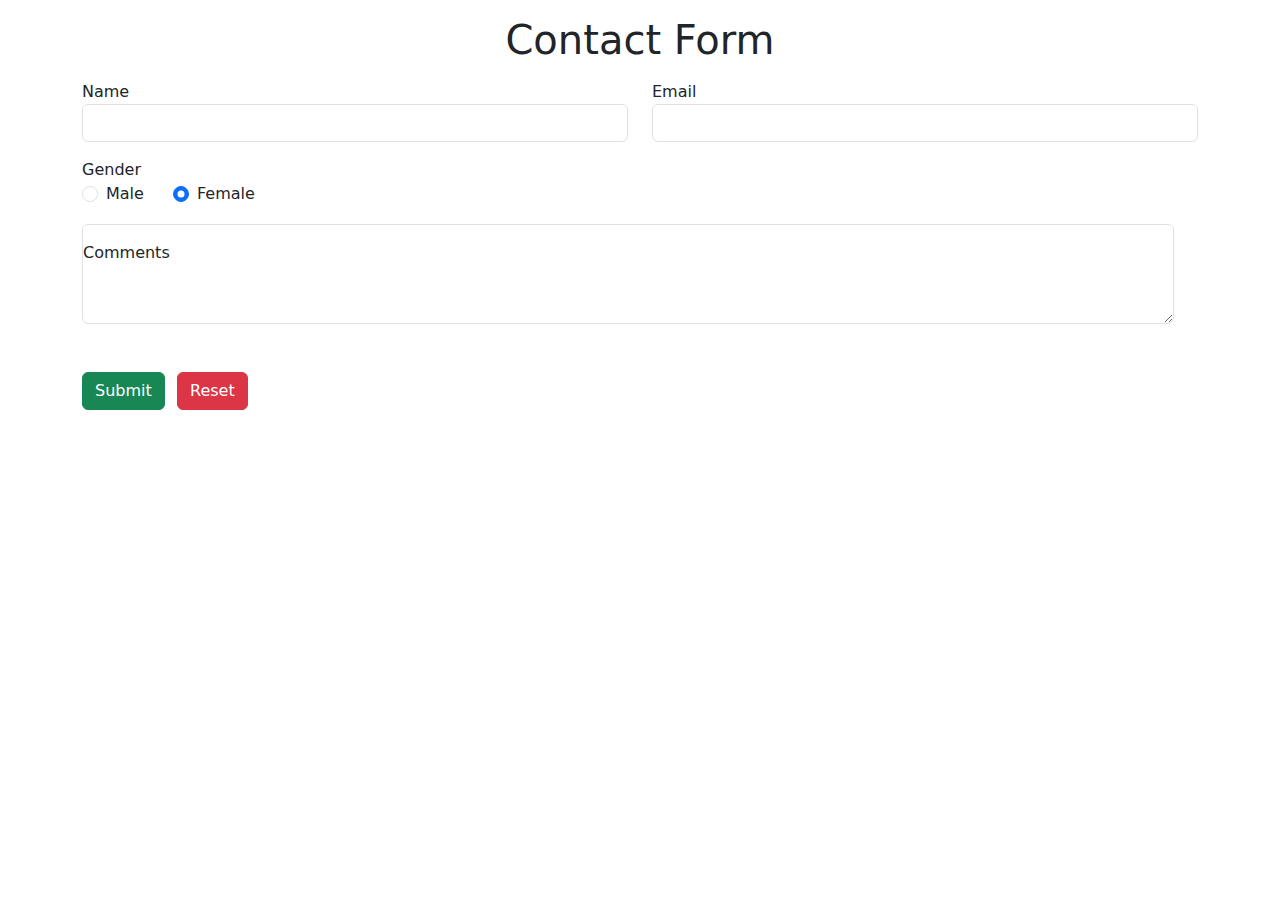
<file: class-2&3/contactus.html>
<!DOCTYPE html>
<html lang="en">

<head>
    <meta charset="UTF-8">
    <meta name="viewport" content="width=device-width, initial-scale=1.0">
    <title>Document</title>
    <link rel="stylesheet" href="../css/bootstrap.min.css">
</head>

<body>

    <div class="container">
        <form action="">
            <h1 class="mt-3 text-center"> Contact Form</h1>

            <div class="row">

                <div class="mt-2 col-md-6">
                    <label for="">Name</label>
                    <input type="text" class="form-control">
                </div>
                <div class="mt-2 col-md-6">
                    <label for="">Email</label>
                    <input type="email" class="form-control">
                </div>

                <div class="row mt-3">
                    <label for="">Gender</label>
                    <div class="d-flex">
                        <div class="col-md-1">
                            <div class="form-check">
                                <input class="form-check-input" type="radio" name="gender" id="flexRadioDefault1">
                                <label class="form-check-label" for="flexRadioDefault1">
                                    Male
                                </label>
                            </div>
                        </div>
                        <div class="col-md-1">
                            <div class="form-check">
                                <input class="form-check-input" type="radio" name="gender" id="flexRadioDefault2"
                                    checked>
                                <label class="form-check-label" for="flexRadioDefault2">
                                    Female
                                </label>
                            </div>
                        </div>
                    </div>

                    <div class="form-floating mt-3">
                        <textarea class="form-control" placeholder="Leave a comment here" id="floatingTextarea2"
                            style="height: 100px"></textarea>
                        <label for="floatingTextarea2">Comments</label>
                    </div>
                </div>
            </div>

            <div class="row mt-5">
                <div class="col-lg-1">
                    <input type="submit" class="btn btn-success" value="Submit">
                </div>
                <div class="col-lg-2">
                    <input type="reset" class="btn btn-danger" value="Reset">
                </div>
            </div>

        </form>
    </div>

    <script src="../js/bootstrap.bundle.min.js"></script>
</body>

</html>
</file>
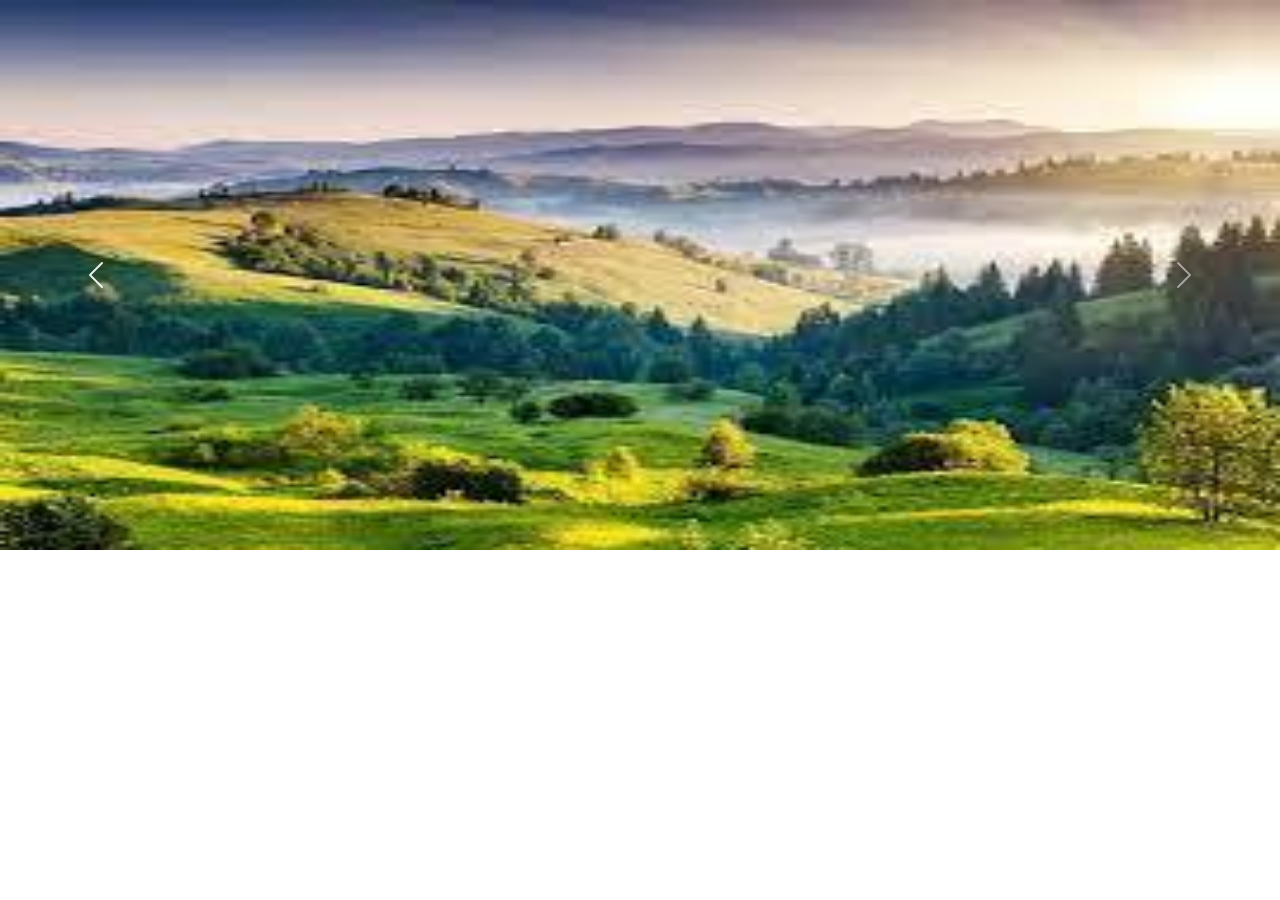
<file: class-2&3/home.html>
<!DOCTYPE html>
<html lang="en">
<head>
    <meta charset="UTF-8">
    <meta name="viewport" content="width=device-width, initial-scale=1.0">
    <title>Home Page</title>
    <link rel="stylesheet" href="../css/bootstrap.min.css">
</head>
<body>

    <div id="carouselExampleAutoplaying" class="carousel slide" data-bs-ride="carousel">
        <div class="carousel-inner">
          <div class="carousel-item active">
            <img src="../images/1.jpg" class="d-block w-100" alt="..." height="550vh">
          </div>
          <div class="carousel-item">
            <img src="../images/2.jpg" class="d-block w-100" alt="..." height="550vh">
          </div>
          <div class="carousel-item">
            <img src="../images/3.jpg" class="d-block w-100" alt="..." height="550vh">
          </div>
        </div>
        <button class="carousel-control-prev" type="button" data-bs-target="#carouselExampleAutoplaying" data-bs-slide="prev">
          <span class="carousel-control-prev-icon" aria-hidden="true"></span>
          <span class="visually-hidden">Previous</span>
        </button>
        <button class="carousel-control-next" type="button" data-bs-target="#carouselExampleAutoplaying" data-bs-slide="next">
          <span class="carousel-control-next-icon" aria-hidden="true"></span>
          <span class="visually-hidden">Next</span>
        </button>
      </div>

    <script src="../js/bootstrap.bundle.min.js"></script>
</body>
</html>
</file>
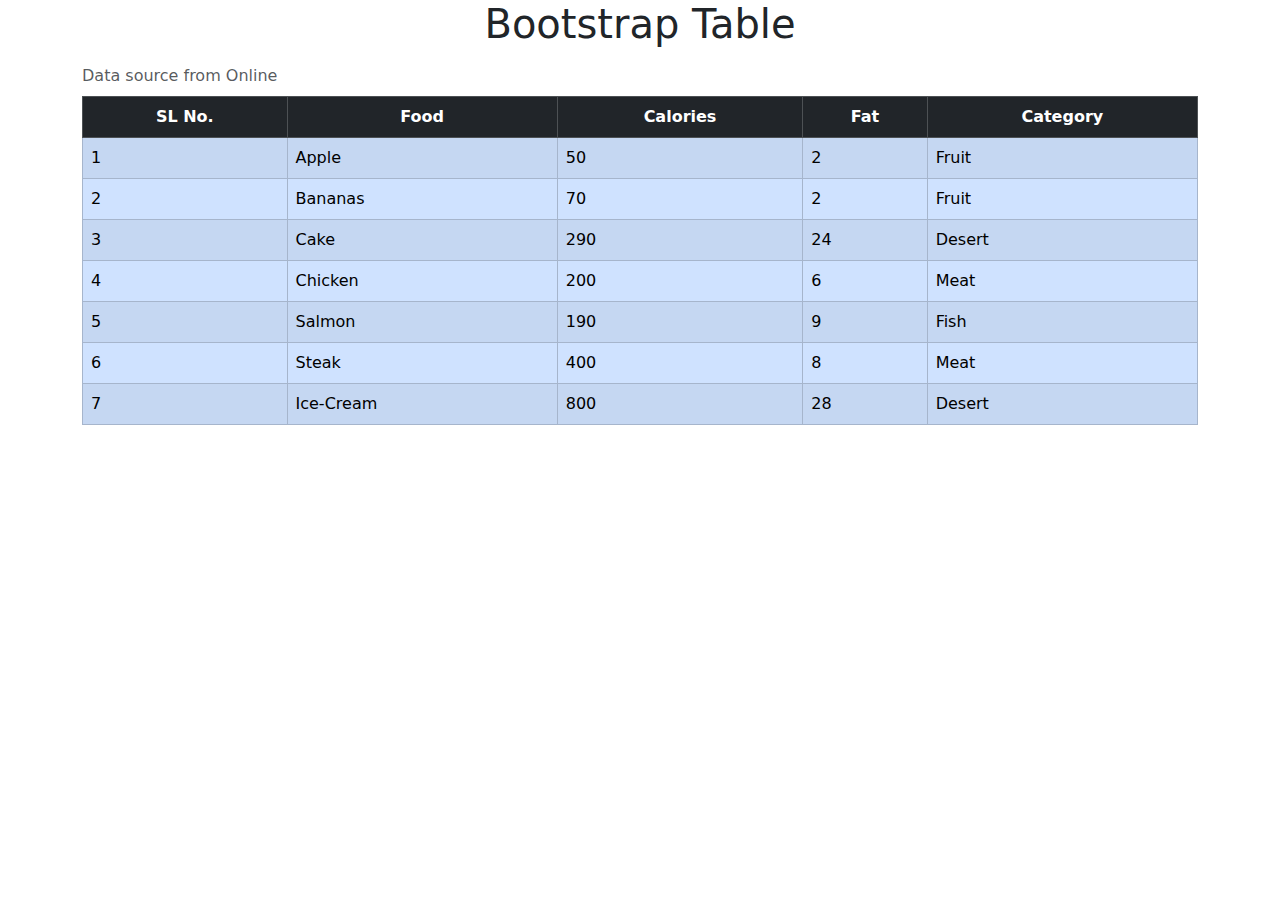
<file: class-2&3/table.html>
<!DOCTYPE html>
<html lang="en">

<head>
    <meta charset="UTF-8">
    <meta name="viewport" content="width=device-width, initial-scale=1.0">
    <title>Document</title>
    <link rel="stylesheet" href="../css/bootstrap.min.css">
</head>

<body>
    <div class="container">
        <h1 class="text-center">Bootstrap Table</h1>

        <table class="table table-primary table-striped table-bordered table-hover caption-top">
            <caption>Data source from Online</caption>
            <thead class="text-center table-dark">
                <tr>
                    <th>SL No.</th>
                    <th>Food</th>
                    <th>Calories</th>
                    <th>Fat</th>
                    <th>Category</th>
                </tr>
            </thead>
            <tr>
                <td>1</td>
                <td>Apple</td>
                <td>50</td>
                <td>2</td>
                <td>Fruit</td>
            </tr>
            <tr>
                <td>2</td>
                <td>Bananas</td>
                <td>70</td>
                <td>2</td>
                <td>Fruit</td>
            </tr>
            <tr>
                <td>3</td>
                <td>Cake</td>
                <td>290</td>
                <td>24</td>
                <td>Desert</td>
            </tr>
            <tr>
                <td>4</td>
                <td>Chicken</td>
                <td>200</td>
                <td>6</td>
                <td>Meat</td>
            </tr>
            <tr>
                <td>5</td>
                <td>Salmon</td>
                <td>190</td>
                <td>9</td>
                <td>Fish</td>
            </tr>
            <tr>
                <td>6</td>
                <td>Steak</td>
                <td>400</td>
                <td>8</td>
                <td>Meat</td>
            </tr>
            <tr>
                <td>7</td>
                <td>Ice-Cream</td>
                <td>800</td>
                <td>28</td>
                <td>Desert</td>
            </tr>
        </table>

    </div>

    <script src="../js/bootstrap.bundle.min.js"></script>
</body>

</html>
</file>
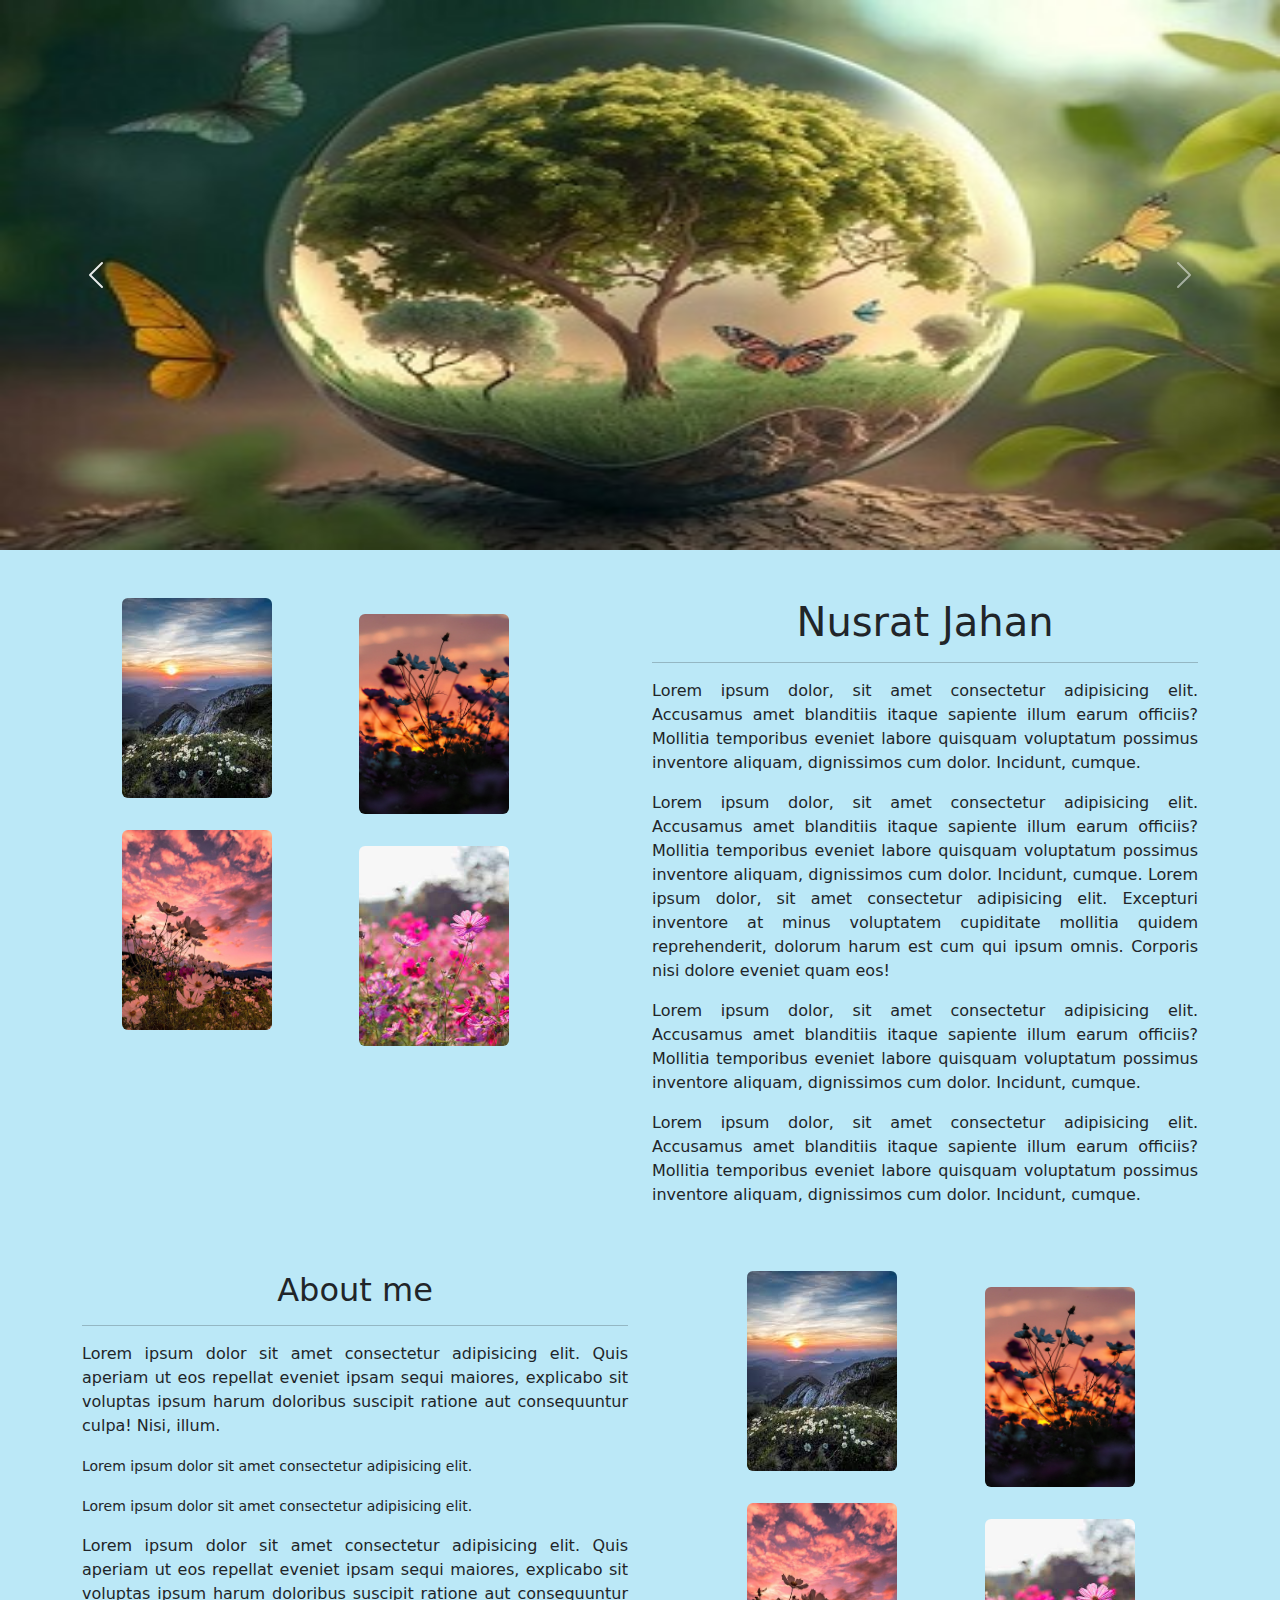
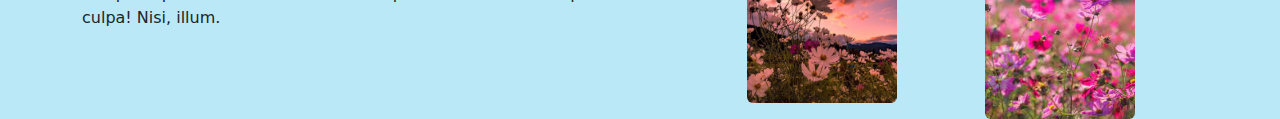
<file: class-4/home.html>
<!DOCTYPE html>
<html lang="en">

<head>
    <meta charset="UTF-8">
    <meta name="viewport" content="width=device-width, initial-scale=1.0">
    <title>Home Page</title>
    <link rel="stylesheet" href="../css/bootstrap.min.css">
    <style>
        body {
            background-color: rgb(187, 232, 247);
        }

        p {
            text-align: justify;
        }
    </style>
</head>

<body>

    <div id="carouselExampleAutoplaying" class="carousel slide" data-bs-ride="carousel">
        <div class="carousel-inner">
            <div class="carousel-item active">
                <img src="../images/4.jpg" class="d-block w-100" alt="..." height="550px">
            </div>
            <div class="carousel-item">
                <img src="../images/5.jpg" class="d-block w-100" alt="..." height="550px">
            </div>
            <div class="carousel-item">
                <img src="../images/6.jpg" class="d-block w-100" alt="..." height="550px">
            </div>
        </div>
        <button class="carousel-control-prev" type="button" data-bs-target="#carouselExampleAutoplaying"
            data-bs-slide="prev">
            <span class="carousel-control-prev-icon" aria-hidden="true"></span>
            <span class="visually-hidden">Previous</span>
        </button>
        <button class="carousel-control-next" type="button" data-bs-target="#carouselExampleAutoplaying"
            data-bs-slide="next">
            <span class="carousel-control-next-icon" aria-hidden="true"></span>
            <span class="visually-hidden">Next</span>
        </button>
    </div>

    <div class="container mt-5">
        <div class="row">
            <!-- left part -->
            <div class="col-lg-5 d-block">

                <div class="row justify-content-end">
                    <div class="col-lg-5">
                        <img src="../images/left-1.jpg" class="rounded" alt="" height="200px" width="150px">
                    </div>
                    <div class="col-lg-1">

                    </div>
                    <div class="col-lg-5 mt-3">
                        <img src="../images/left-2.jpg" class="rounded" alt="" height="200px" width="150px">
                    </div>
                </div>

                <div class="col-lg-2">

                </div>

                <div class="row mt-3 justify-content-end">
                    <div class="col-lg-5">
                        <img src="../images/left-3.jpg" class="rounded" alt="" height="200px" width="150px">
                    </div>
                    <div class="col-lg-1">

                    </div>
                    <div class="col-lg-5 mt-3">
                        <img src="../images/left-4.jpg" class="rounded" alt="" height="200px" width="150px">
                    </div>
                </div>
            </div>
            <!-- off part -->
            <div class="col-lg-1">

            </div>
            <!-- right part -->
            <div class="col-lg-6 d-block">
                <h1 class="text-center">Nusrat Jahan</h1>
                <hr>
                <p>Lorem ipsum dolor, sit amet consectetur adipisicing elit. Accusamus amet blanditiis itaque sapiente
                    illum earum officiis? Mollitia temporibus eveniet labore quisquam voluptatum possimus inventore
                    aliquam, dignissimos cum dolor. Incidunt, cumque.</p>

                <p>Lorem ipsum dolor, sit amet consectetur adipisicing elit. Accusamus amet blanditiis itaque sapiente
                    illum earum officiis? Mollitia temporibus eveniet labore quisquam voluptatum possimus inventore
                    aliquam, dignissimos cum dolor. Incidunt, cumque. Lorem ipsum dolor, sit amet consectetur
                    adipisicing elit. Excepturi inventore at minus voluptatem cupiditate mollitia quidem reprehenderit,
                    dolorum harum est cum qui ipsum omnis. Corporis nisi dolore eveniet quam eos!</p>

                <p>Lorem ipsum dolor, sit amet consectetur adipisicing elit. Accusamus amet blanditiis itaque sapiente
                    illum earum officiis? Mollitia temporibus eveniet labore quisquam voluptatum possimus inventore
                    aliquam, dignissimos cum dolor. Incidunt, cumque.</p>

                <p>Lorem ipsum dolor, sit amet consectetur adipisicing elit. Accusamus amet blanditiis itaque sapiente
                    illum earum officiis? Mollitia temporibus eveniet labore quisquam voluptatum possimus inventore
                    aliquam, dignissimos cum dolor. Incidunt, cumque.</p>
            </div>
        </div>
    </div>

    <div class="container mt-5">
        <div class="row">
            <!-- left part -->
            <div class="col-lg-6 d-block">
                <h2 class="text-center">About me</h2>
                <hr>
                <p>Lorem ipsum dolor sit amet consectetur adipisicing elit. Quis aperiam ut eos repellat eveniet ipsam
                    sequi maiores, explicabo sit voluptas ipsum harum doloribus suscipit ratione aut consequuntur culpa!
                    Nisi, illum.</p>

                <p><small>Lorem ipsum dolor sit amet consectetur adipisicing elit.</small></p>
                <p><small>Lorem ipsum dolor sit amet consectetur adipisicing elit.</small></p>

                <p>Lorem ipsum dolor sit amet consectetur adipisicing elit. Quis aperiam ut eos repellat eveniet ipsam
                    sequi maiores, explicabo sit voluptas ipsum harum doloribus suscipit ratione aut consequuntur culpa!
                    Nisi, illum.</p>
            </div>
            
            <!-- right part -->
            <div class="col-lg-6 d-block">
                <div class="row justify-content-end">
                    <div class="col-lg-4">
                        <img src="../images/left-1.jpg" class="rounded" alt="" height="200px" width="150px">
                    </div>
                    <div class="col-lg-1">

                    </div>
                    <div class="col-lg-5 mt-3">
                        <img src="../images/left-2.jpg" class="rounded" alt="" height="200px" width="150px">
                    </div>
                </div>

                <div class="col-lg-2">

                </div>

                <div class="row mt-3 justify-content-end">
                    <div class="col-lg-4">
                        <img src="../images/left-3.jpg" class="rounded" alt="" height="200px" width="150px">
                    </div>
                    <div class="col-lg-1">

                    </div>
                    <div class="col-lg-5 mt-3">
                        <img src="../images/left-4.jpg" class="rounded" alt="" height="200px" width="150px">
                    </div>
                </div>
            </div>
        </div>
    </div>

    <script src="../js/bootstrap.bundle.min.js"></script>
</body>

</html>
</file>
